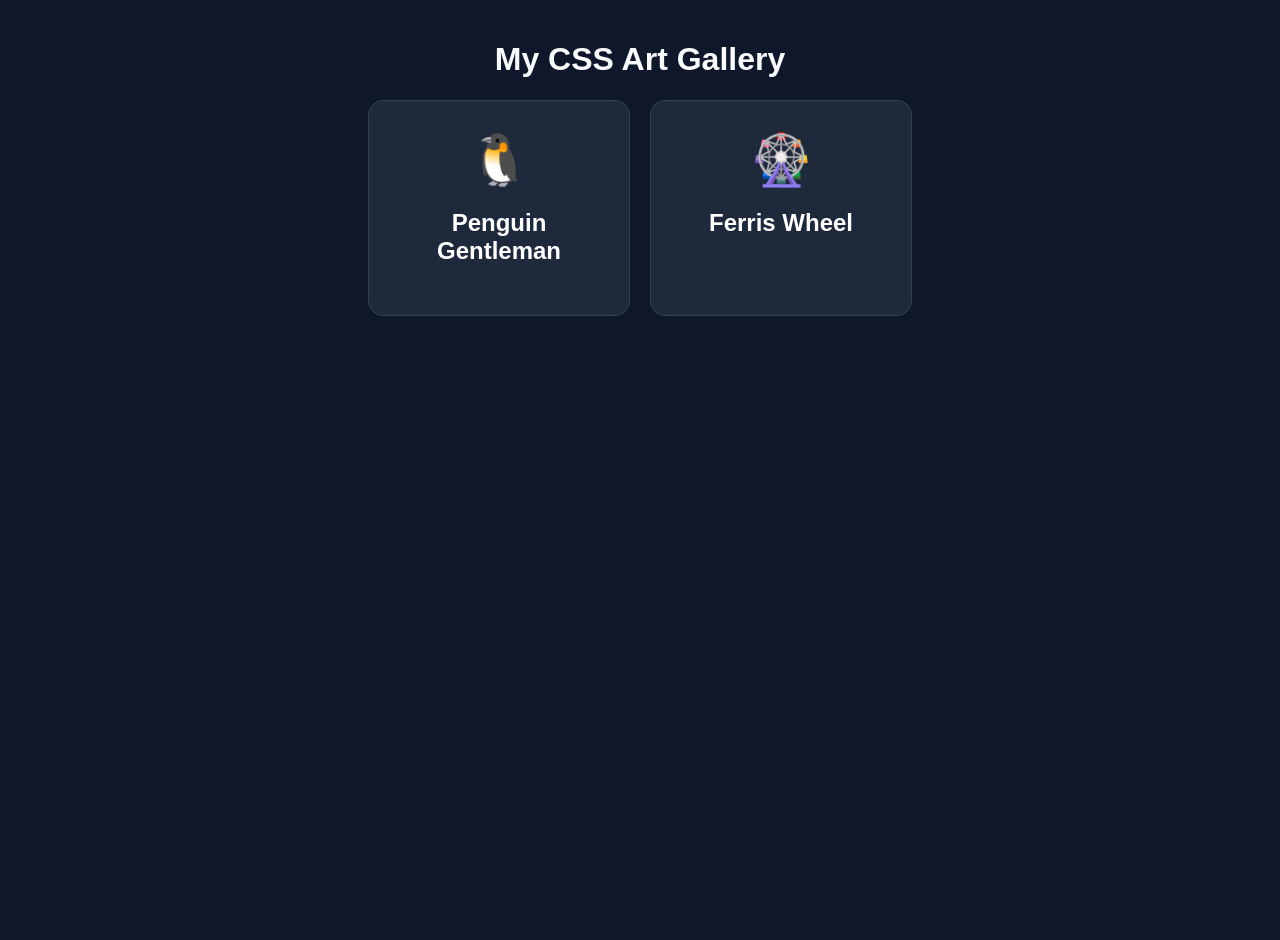
<file: index.html>
<!DOCTYPE html>
<html lang="en">
<head>
    <meta charset="UTF-8">
    <meta name="viewport" content="width=device-width, initial-scale=1.0">
    <title>My CSS Gallery</title>
    <style>
        :root { --bg: #0f172a; --text: #f8fafc; --accent: #38bdf8; }
        body { font-family: sans-serif; background: var(--bg); color: var(--text); display: flex; flex-direction: column; align-items: center; min-height: 100vh; margin: 0; padding: 20px; }
        .container { display: flex; gap: 20px; flex-wrap: wrap; }
        .card { background: #1e293b; padding: 30px; border-radius: 15px; text-decoration: none; color: white; border: 1px solid #334155; text-align: center; width: 200px; }
        .card:hover { border-color: var(--accent); transform: translateY(-5px); transition: 0.3s; }
        .icon { font-size: 50px; display: block; margin-bottom: 10px; }
    </style>
</head>
<body>
    <h1>My CSS Art Gallery</h1>
    <div class="container">
    <a href="Flappy%20Penguin/" class="card">
        <span class="icon">🐧</span>
        <h2>Penguin Gentleman</h2>
    </a>

    <a href="Ferris%20Wheel/" class="card">
        <span class="icon">🎡</span>
        <h2>Ferris Wheel</h2>
    </a>
</div>
</body>
</html>
</file>
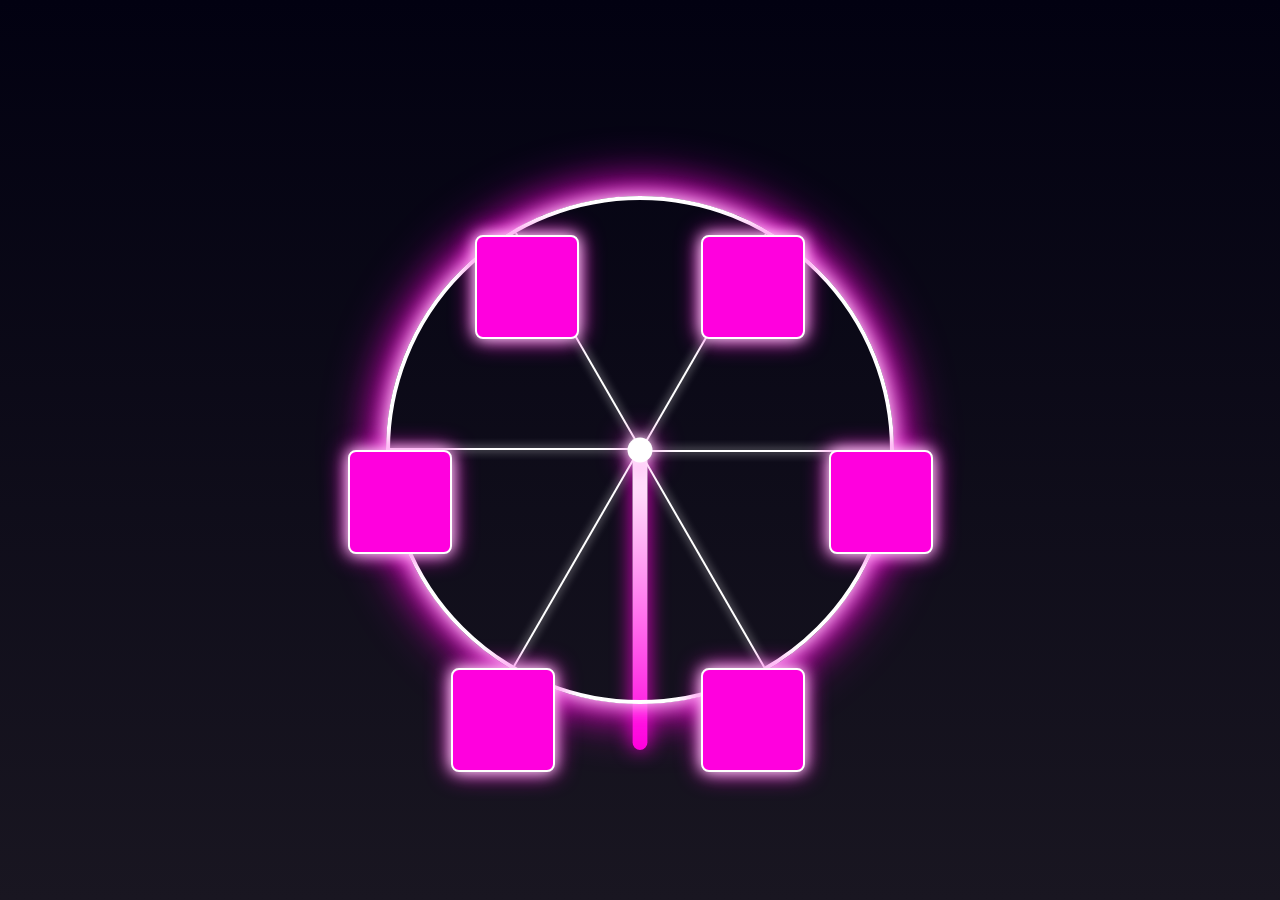
<file: Ferris Wheel/index.html>
<!DOCTYPE html>
<html lang="en">
  <head>
    <meta charset="UTF-8">
    <title>Ferris Wheel</title>
    <link rel="stylesheet" href="./styles.css">
  </head>
  <body>
    <div class="wheel-stand"></div>
    <div class="wheel">
      <span class="line"></span>
      <span class="line"></span>
      <span class="line"></span>
      <span class="line"></span>
      <span class="line"></span>
      <span class="line"></span>

      <div class="cabin"></div>
      <div class="cabin"></div>
      <div class="cabin"></div>
      <div class="cabin"></div>
      <div class="cabin"></div>
      <div class="cabin"></div>
    </div>
  </body>
</html>
</file>
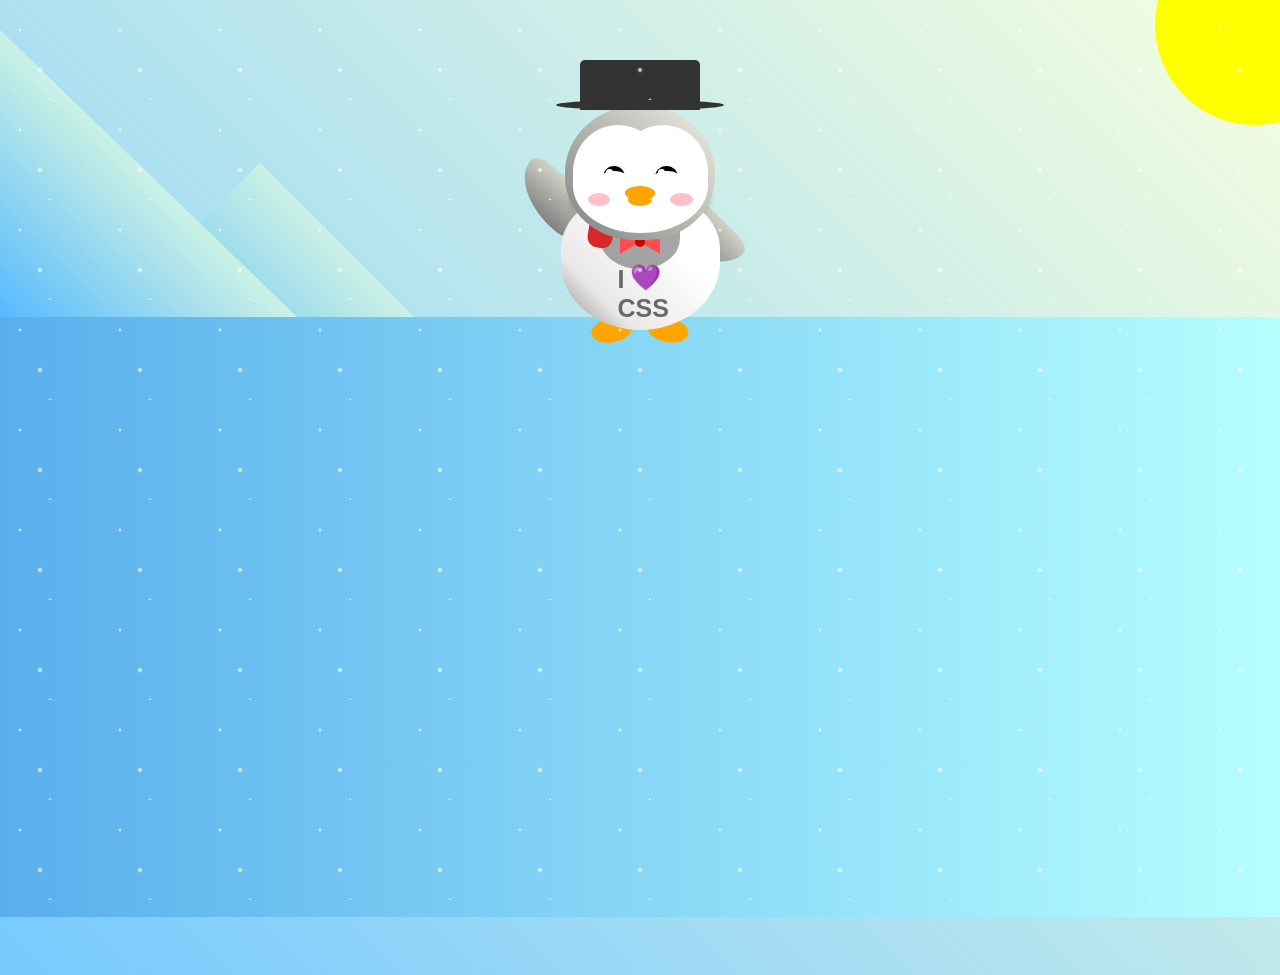
<file: Flappy Penguin/index.html>
<!DOCTYPE html>
<html lang="en">
  <head>
    <meta charset="UTF-8" />
    <link rel="stylesheet" href="./styles.css" />
    <title>Penguin</title>
    <meta name="viewport" content="width=device-width, initial-scale=1.0" />
  </head>

  <body>
    <div class="left-mountain"></div>
    <div class="back-mountain"></div>
    <div class="sun"></div>
    <div class="penguin">
      <div class="penguin-head">
        <div class="hat">
  <div class="hat-brim"></div>
        </div>
        <div class="face left"></div>
        <div class="face right"></div>
        <div class="chin"></div>
        <div class="eye left">
          <div class="eye-lid"></div>
        </div>
        <div class="eye right">
          <div class="eye-lid"></div>
        </div>
        <div class="blush left"></div>
        <div class="blush right"></div>
        <div class="beak top"></div>
        <div class="beak bottom"></div>
      </div>
      <div class="shirt">
        <div>💜</div>
        <p>I CSS</p>
      </div> 
      <div class="penguin-body">
        <div class="bow-tie">
  <div class="bow-center"></div>
</div>

<div class="scarf">
  <div class="scarf-tail"></div>
</div>
        <div class="arm left"></div>
        <div class="arm right"></div>
        <div class="foot left"></div>
        <div class="foot right"></div>
      </div>
    </div>
<div class="snow"></div>
    <div class="ground"></div>
  </body>
</html>
</file>
<file: Ferris Wheel/styles.css>
.wheel {
  border:4px solid #fff;
  border-radius: 50%;
  margin-left: 0;
  position: relative;
  height: 55vw;
  width: 55vw;
  max-width: 500px;
  max-height: 500px;
  animation-name: wheel;
  animation-duration: 10s;
  animation-iteration-count: infinite;
  animation-timing-function: linear;
  box-shadow:0 0 20px #fff, 0 0 40px #ff00de, 0 0 60px #ff00de;
  z-index: 2;
}
.wheel::before {
  content: '';
  position: absolute;
  width: 25px;
  height: 25px;
  background: #fff;
  border-radius: 50%;
  top: 50%;
  left: 50%;
  transform: translate(-50%, -50%);
  z-index: 10;
  box-shadow: 0 0 15px #fff, 0 0 30px #ff00de;
}
.wheel-stand {
  position: absolute;
  width: 15px;
  height: 300px; 
  background: linear-gradient(to bottom, #fff, #ff00de);
  top: 50%;
  left: 50%;
  transform: translateX(-50%);
  z-index: -1; 
  border-radius: 10px;
  box-shadow: 0 0 20px #ff00de;
}
.line {
  width: 50%;
  height: 2px;
  position: absolute;
  top: 50%;
  left: 50%;
  transform-origin: 0% 0%;
  background-color:#fff;
  box-shadow: 0 0 10px #fff;
}

.line:nth-of-type(2) {
  transform: rotate(60deg);
}
.line:nth-of-type(3) {
  transform: rotate(120deg);
}
.line:nth-of-type(4) {
  transform: rotate(180deg);
}
.line:nth-of-type(5) {
  transform: rotate(240deg);
}
.line:nth-of-type(6) {
  transform: rotate(300deg);
}

.cabin {
  background-color: #ff00de;
  width: 20%;
  height: 20%;
  position: absolute;
  border: 2px solid #fff;
  border-radius: 8px;
  transform-origin: 50% 0%;
  animation: cabins 10s ease-in-out infinite;
  box-shadow: 0 0 15px #fff, 0 0 25px #ff00de;
}

.cabin:nth-of-type(1) {
  right: -8.5%;
  top: 50%;
}
.cabin:nth-of-type(2) {
  right: 17%;
  top: 93.5%;
}
.cabin:nth-of-type(3) {
  right: 67%;
  top: 93.5%;
}
.cabin:nth-of-type(4) {
  left: -8.5%;
  top: 50%;
}
.cabin:nth-of-type(5) {
  left: 17%;
  top: 7%;
}
.cabin:nth-of-type(6) {
  right: 17%;
  top: 7%;
}

@keyframes wheel {
   0% {
     transform: rotate(0deg);
   }
   100% {
     transform: rotate(360deg);
   }
}

@keyframes cabins {
  0% {
    transform: rotate(0deg);
  }
  25% {
    background-color: yellow;
  }
  50% {
    background-color: purple;
  }
  75%{
  background-color:yellow;
  }
  100% {
    transform: rotate(-360deg);
  }
}
body {
  display: flex;
  justify-content: center;
  align-items: center;
  height: 100vh;
  background: linear-gradient(to bottom, #020111 0%, #191621 100%);
  margin: 0;
  overflow:hidden;


}

@media (max-width: 600px) {
  .wheel {
    width: 80vw;
  }

  .wheel-stand {
    height: 200px; 
    width: 10px;
  }

  .cabin {
    width: 15%;
    height: 15%;
  }
}
</file>
<file: Flappy Penguin/styles.css>
:root {
  --penguin-face: white;
  --penguin-picorna: orange;
  --penguin-skin: gray;
}

body {
  background: linear-gradient(45deg, rgb(118, 201, 255), rgb(247, 255, 222));
  margin: 0;
  padding: 0;
  width: 100%;
  height: 100vh;
  overflow: hidden;
}

.left-mountain {
  width: 300px;
  height: 300px;
  background: linear-gradient(rgb(203, 241, 228), rgb(80, 183, 255));
  position: absolute;
  transform: skew(0deg, 44deg);
  z-index: 2;
  margin-top: 100px;
}

.back-mountain {
  width: 300px;
  height: 300px;
  background: linear-gradient(rgb(203, 241, 228), rgb(47, 170, 255));
  position: absolute;
  z-index: 1;
  transform: rotate(45deg);
  left: 110px;
  top: 225px;
}

.sun {
  width: 200px;
  height: 200px;
  background-color: yellow;
  position: absolute;
  border-radius: 50%;
  top: -75px;
  right: -75px;
}

.penguin {
  width: 300px;
  height: 300px;
  margin: auto;
  margin-top: 75px;
  z-index: 4;
  position: relative;
  transition: transform 1s ease-in-out 0ms;
}

.penguin * {
  position: absolute;
}

.penguin:active {
  transform: scale(1.5);
  cursor: not-allowed;
}
.penguin:hover .blush {
  background-color: #ff8095;
  transform: scale(1.2);
  transition: all 0.5s ease;
}

.penguin-head {
  width: 50%;
  height: 45%;
  background: linear-gradient(
    45deg,
    var(--penguin-skin),
    rgb(239, 240, 228)
  );
  border-radius: 70% 70% 65% 65%;
  top: 10%;
  left: 25%;
  z-index: 15;
}

.face {
  width: 60%;
  height: 70%;
  background-color: var(--penguin-face);
  border-radius: 70% 70% 60% 60%;
  top: 15%;
}

.face.left {
  left: 5%;
}

.face.right {
  right: 5%;
}

.chin {
  width: 90%;
  height: 70%;
  background-color: var(--penguin-face);
  top: 25%;
  left: 5%;
  border-radius: 70% 70% 100% 100%;
}

.eye {
  width: 15%;
  height: 17%;
  background-color: black;
  top: 45%;
  border-radius: 50%;
}
.eye::after {
  content: "";
  position: absolute;
  width: 30%;
  height: 30%;
  background-color: white;
  border-radius: 50%;
  top: 15%;
  left: 15%;
}

.eye.left {
  left: 25%;
}

.eye.right {
  right: 25%;
}

.eye-lid {
  width: 150%;
  height: 100%;
  background-color: var(--penguin-face);
  top: 25%;
  left: -23%;
  border-radius: 50%;
  animation: blink 5s infinite;
}

.blush {
  width: 15%;
  height: 10%;
  background-color: pink;
  top: 65%;
  border-radius: 50%;
}

.blush.left {
  left: 15%;
}

.blush.right {
  right: 15%;
}

.beak {
  height: 10%;
  background-color: var(--penguin-picorna);
  border-radius: 50%;
}

.beak.top {
  width: 20%;
  top: 60%;
  left: 40%;
}

.beak.bottom {
  width: 16%;
  top: 65%;
  left: 42%;
}

.shirt {
  font: bold 25px Helvetica, sans-serif;
  top: 165px;
  left: 127.5px;
  z-index: 1;
  color: #6a6969;
}

.shirt div {
  font-weight:  initial;
  top: 22.5px;
  left: 12px;
}

.penguin-body {
  width: 53%;
  height: 45%;
  background: linear-gradient(
    45deg,
    rgb(134, 133, 133) 0%,
    rgb(234, 231, 231) 25%,
    white 67%
  );
  border-radius: 80% 80% 100% 100%;
  top: 40%;
  left: 23.5%;
}

.penguin-body::before {
  content: "";
  position: absolute;
  width: 50%;
  height: 45%;
  background-color: var(--penguin-skin);
  top: 10%;
  left: 25%;
  border-radius: 0% 0% 100% 100%;
  opacity: 70%;
}

.arm {
  width: 30%;
  height: 60%;
  background: linear-gradient(
    90deg,
    var(--penguin-skin),
    rgb(209, 210, 199)
  );
  border-radius: 30% 30% 30% 120%;
  z-index: -1;
}

.arm.left {
  top: 35%;
  left: 5%;
  transform-origin: top left; 
  transform: rotate(130deg) scaleX(-1);
  animation: 3s linear infinite wave;
}

.arm.right {
  top: 0%;
  right: -5%;
  transform: rotate(-45deg);
}

@keyframes wave {
  10% {
    transform: rotate(110deg) scaleX(-1);
  }
  20% {
    transform: rotate(130deg) scaleX(-1);
  }
  30% {
    transform: rotate(110deg) scaleX(-1);
  }
  40% {
    transform: rotate(130deg) scaleX(-1);
  }
}
@keyframes blink {
  0%, 90%, 100% { height: 0%; }
  93%, 97% { height: 100%; }    
}

.foot {
  width:  15%;
  height: 30%;
  background-color: var(--penguin-picorna);
  top: 85%;
  border-radius: 50%;
  z-index: -1;
}

.foot.left {
  left: 25%;
  transform: rotate(80deg);
}

.foot.right {
  right: 25%;
  transform: rotate(-80deg);
}

.ground {
  height: calc(100vh - 300px);
  width: 100vw;
  background: linear-gradient(90deg, rgb(88, 175, 236), rgb(182, 255, 255));
  z-index: 3;
  position: absolute;
  margin-top: -58px;
}
.snow {
  position: fixed;
  top: 0;
  left: 0;
  width: 100%;
  height: 100%;
  z-index: 10; 
  pointer-events: none; 
  background-image: 
    radial-gradient(2px 2px at 20px 30px, white, transparent),
    radial-gradient(3px 3px at 40px 70px, white, transparent),
    radial-gradient(2px 2px at 50px 100px, white, transparent);
  background-size: 100px 100px; 
  animation: snow-fall 10s linear infinite;
}

@keyframes snow-fall {
  from { background-position: 0px 0px; }
  to { background-position: 100px 500px; }
}
.bow-tie {
  position: absolute;
  top: 35px;
  left: 50%;
  transform: translateX(-50%); 
  width: 0;
  height: 0;
  border-left: 20px solid #ff4d4d; 
  border-right: 20px solid #ff4d4d;
  border-top: 12px solid transparent;
  border-bottom: 12px solid transparent;
  z-index: 11;
}
.bow-center {
  position: absolute;
  width: 10px;
  height: 10px;
  background-color: #cc0000;
  border-radius: 50%;
  top: -5px;
  left: -5px;
}


.hat {
  position: absolute;
  width: 80%;;
  height: 50px;
  background-color: #333;
  top: -45px;
  left: 10%;
  border-radius: 5px 5px 0 0;
  z-index: 10;
}

.hat-brim {
  position:absolute;
  width: 140%;
  height: 10px;
  background-color: #333;
  position: absolute;
  bottom: 0;
  left: -20%;
  border-radius: 50%;
}
.scarf {
  position: absolute;
  width: 140px;
  height: 25px;
  background-color: #e63946;
  border-radius: 20px;
  top: -12px; 
  left: 50%;
  transform: translateX(-50%);
  z-index: 10;
  box-shadow: 0 4px 6px rgba(0,0,0,0.2);
}

.scarf-tail {
  position: absolute;
  width: 25px;
  height: 50px;
  background-color: #d62828;
  border-radius: 0 0 10px 10px;
  top: 15px; 
  left: 20px;
  z-index: 9;
  transform: rotate(10deg);
}

@media (max-width: 768px) {
  .penguin {
    transform: scale(0.8);
    margin-top: 50px;
  }
  
  .sun {
    width: 150px;
    height: 150px;
  }

  .left-mountain, .back-mountain {
    transform: scale(0.7) rotate(45deg); 
  }
}


@media (max-width: 480px) {
  .penguin {
    transform: scale(0.6); 
    margin-top: 20px;
  }

  .penguin:active {
    transform: scale(0.8); 
  }

  .sun {
    width: 100px;
    height: 100px;
    top: -40px;
    right: -40px;
  }

  .ground {
    height: calc(100vh - 200px);
  }
}
</file>
